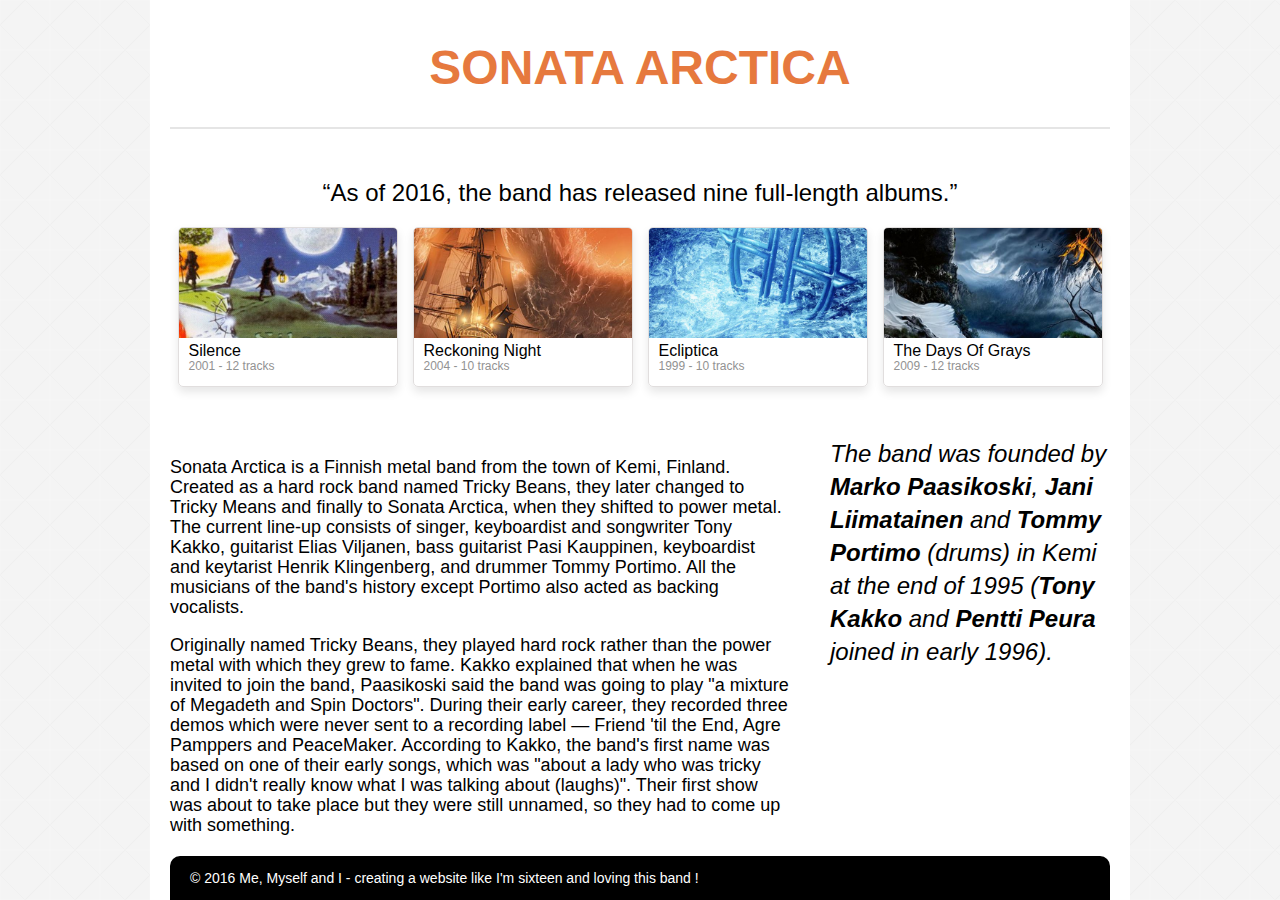
<file: index.html>
<!DOCTYPE html>
<html>
  <head>
    <meta charset="utf-8">
    <meta name="viewport" content="width=device-width, initial-scale=1.0">
    <link rel="stylesheet" href="css/normalize.css">
    <link rel="stylesheet" href="css/base.css">
    <link rel="stylesheet" href="css/style.css">
    <title>SONATA ARCTICA - PAGE D'ACCUEIL</title>
  </head>
  <body>
    <div class="page">
      <header>
        <h1>SONATA ARCTICA</h1>
        <hr>
        <q>As of 2016, the band has released nine full-length albums.</q>
      </header>
      <div class="nav-principal">
        <a href="albums/01.html">
          <img src="images/Cards/thumb-silence.jpg" alt="Silence"/>
          <p class="titre-album">Silence</p>
          <p class="annee">2001 - 12 tracks</p>
        </a>

        <a href="albums/02.html">
          <img src="images/Cards/thumb-reckoning.jpg" alt="Reckoning Night"/>
          <p class="titre-album">Reckoning Night</p>
          <p class="annee">2004 - 10 tracks</p>
        </a>
        <a href="albums/03.html">
          <img src="images/Cards/thumb-ecliptica.jpg" alt="Ecliptica"/>
          <p class="titre-album">Ecliptica</p>
          <p class="annee">1999 - 10 tracks</p>
        </a>
        <a href="albums/04.html">
          <img src="images/Cards/thumb-days.jpg" alt="The Days of Grays"/>
          <p class="titre-album">The Days Of Grays</p>
          <p class="annee">2009 - 12 tracks</p>
        </a>
      </div>
      <main role="main">
        <aside>The band was founded by <span class="performer">Marko Paasikoski</span>, <span class="performer">Jani Liimatainen</span> and <span class="performer">Tommy Portimo</span> (drums) in Kemi at the end of 1995 (<span class="performer">Tony Kakko</span> and <span class="performer">Pentti Peura</span> joined in early 1996).
        </aside>
        <div class="description">
          <p>Sonata Arctica is a Finnish metal band from the town of Kemi, Finland. Created as a hard rock band named Tricky Beans, they later changed to Tricky Means and finally to Sonata Arctica, when they shifted to power metal. The current line-up consists
            of singer, keyboardist and songwriter Tony Kakko, guitarist Elias Viljanen, bass guitarist Pasi Kauppinen, keyboardist and keytarist Henrik Klingenberg, and drummer Tommy Portimo. All the musicians of the band's history except Portimo also acted as
            backing vocalists.
          </p>
          <p>Originally named Tricky Beans, they played hard rock rather than the power metal with which they grew to fame. Kakko explained that when he was invited to join the band, Paasikoski said the band was going to play "a mixture of Megadeth and Spin
            Doctors". During their early career, they recorded three demos which were never sent to a recording label — Friend 'til the End, Agre Pamppers and PeaceMaker. According to Kakko, the band's first name was based on one of their early songs, which was
            "about a lady who was tricky and I didn't really know what I was talking about (laughs)". Their first show was about to take place but they were still unnamed, so they had to come up with something.
          </p>
        </div>
      </main>
      <footer>
        <p>© 2016 Me, Myself and I - creating a website like I'm sixteen and loving this band !</p>
      </footer>
    </div>
  </body>
</html>
</file>
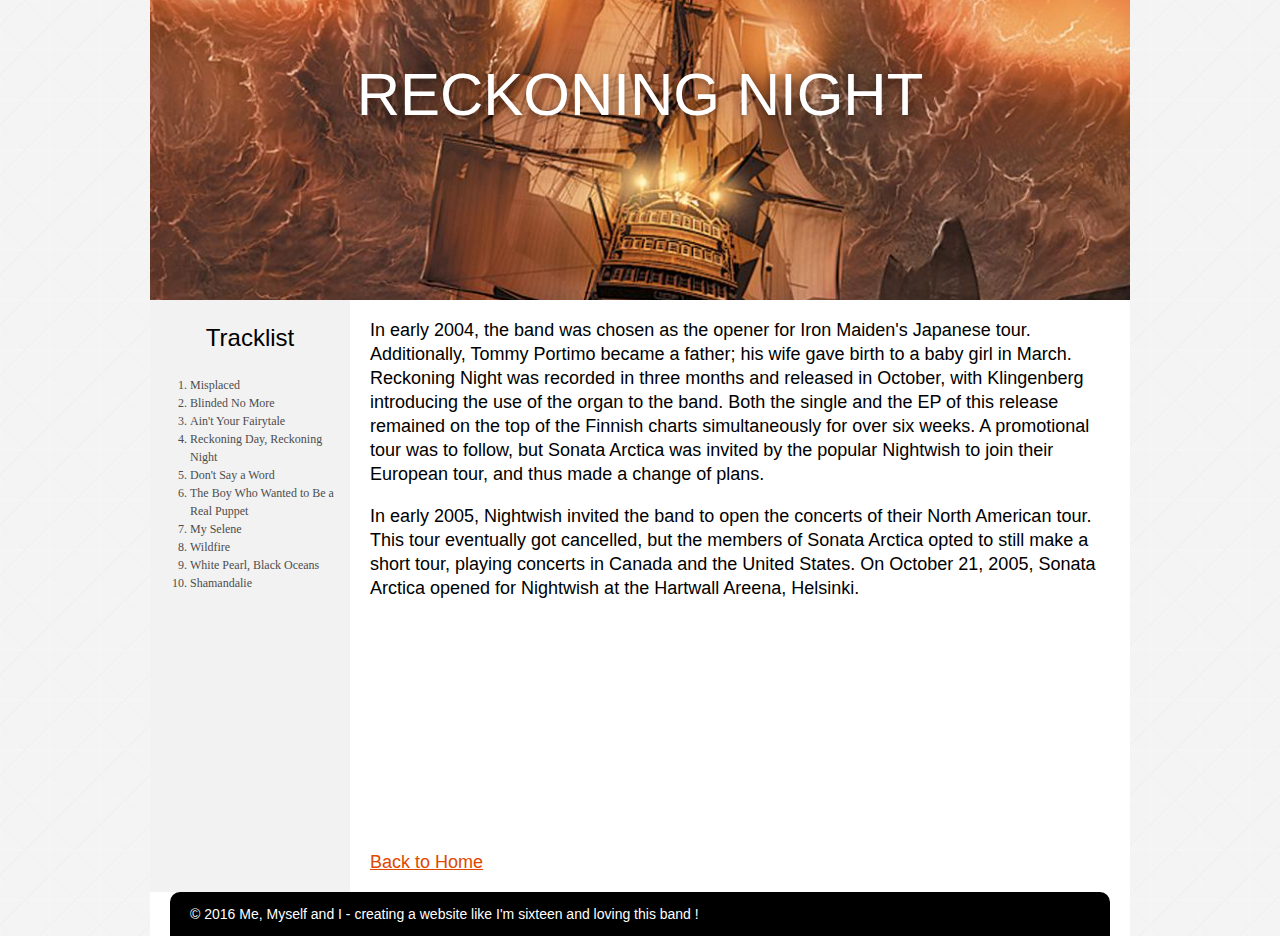
<file: albums/02.html>
<!DOCTYPE html>
<html>
  <head>
    <meta charset="utf-8">
    <meta name="viewport" content="width=device-width, initial-scale=1.0">
    <link rel="stylesheet" href="../css/normalize.css">
    <link rel="stylesheet" href="../css/base.css">
    <link rel="stylesheet" href="../css/style.css">
    <title>SONATA ARCTICA - Album - Reckoning Night</title>
  </head>
  <body>
    <div class="page2">
      <div class="banniere"><p class="titre">RECKONING NIGHT</p></div>
        <div class="content">
        <div class="liste-titre">
          <p>Tracklist</p>
          <ol>
           <li>Misplaced</li>
           <li>Blinded No More</li>
           <li>Ain't Your Fairytale</li>
           <li>Reckoning Day, Reckoning  Night</li>
            <li>Don't Say a Word</li>
            <li>The Boy Who Wanted to Be a Real Puppet</li>
            <li>My Selene</li>
            <li>Wildfire</li>
            <li>White Pearl, Black Oceans</li>
            <li>Shamandalie</li>
          </ol>
        </div>
         <div class="description-album">
            <p>In early 2004, the band was chosen as the opener for Iron Maiden's Japanese tour. Additionally, Tommy Portimo became a father; his wife gave birth to a baby girl in March. Reckoning Night was recorded in three months and released in October, with Klingenberg introducing the use of the organ to the band. Both the single and the EP of this release remained on the top of the Finnish charts simultaneously for over six weeks. A promotional tour was to follow, but Sonata Arctica was invited by the popular Nightwish to join their European tour, and thus made a change of plans.</p>
            <p>In early 2005, Nightwish invited the band to open the concerts of their North American tour. This tour eventually got cancelled, but the members of Sonata Arctica opted to still make a short tour, playing concerts in Canada and the United States. On October 21, 2005, Sonata Arctica opened for Nightwish at the Hartwall Areena, Helsinki.</p>
               <iframe width="380" height="150" src="https://www.youtube.com/embed/LMLHwjZpCjQ" frameborder="0" allowfullscreen></iframe>
            <p><a href="../index.html">Back to Home</a></p>
         </div>
      </div>
      <footer>
        <p>© 2016 Me, Myself and I - creating a website like I'm sixteen and loving this band !</p>
      </footer>
    </div>
  </body>
</html>
</file>
<file: css/base.css>
html {
  box-sizing: border-box;
  font-size:12px;
  font-family: "Calibri", Verdana, sans-serif;
}

*,
*::after,
*::before {
  box-sizing: inherit;
}

body,
html {
  height: 100%;
  margin: 0 auto;
}

body {
  background-image: url("../images/pattern.png");
}
</file>
<file: css/style.css>
/*---------------------page principale--------------------------------*/

header, .description, .nav-principal, footer{     /*marges de la page*/
  margin-right:20px;
  margin-left:20px;
  margin-top:20px;
}




h1 {                            /* titre de la page*/
  color: #E6793E;
  text-align: center;
  font-size: 48px;
  margin-top:20px;
}

hr {                            /* ligne sous le titre*/
  opacity: 0.25;
  background-image: linear-gradient(-90deg, rgba(0,0,0,0.00) 0%, #000000 50%, rgba(0,0,0,0.00) 100%);
  border: 1px solid #979797;
  margin-bottom:50px;
}

.page {                       /* flex de la page - titre/nav/contenu */
  position:relative;
  min-height: 100%;
  background: white;
  width: 980px;
  margin: 0 auto;
  display: flex;
  flex-direction: column;
}


.page q {                 /*texte sous la ligne */
  display: block;
  text-align: center;
  font-size:24px;
}

.nav-principal {            /* menu de navigation*/
  display: flex;
  justify-content: space-between;
  margin-bottom: 50px;
}
  
  .nav-principal a {            /* liens vers les albums */
   border: 1px solid #E1DEDE;
   border-radius: 5px;
   width: 220px;
   height: 160px;
   text-decoration: none;
   box-shadow: 0px 5px 10px 0px rgba(0,0,0,0.10);
   margin:0 auto;
  }

  .nav-principal a:hover {              /*liens vers les albums - survol */
    transform:translate(10px,-10px);
    text-shadow: 0 0 10px #E6793E;
  }

  .nav-principal a img {        /*liens vers les albums - Images*/
   height: 110px;
   width: 218px;
   border-top-left-radius: 4px;
   border-top-right-radius: 4px;
  }

  .nav-principal a p {      /*liens vers les albums - format du texte sous les images */
   margin: 0;
   padding-left: 10px;
  }

  .titre-album {        /*liens vers les albums - texte sous les images (titre) */
  font-size: 16px;
  color: black;
  }

  .annee {              /*liens vers les albums - texte sous les images (année) */
  font-size: 12px;
  color: #929292;
  }

main aside {          /*contenu - bloc de texte sur la droite*/
  display: float;
  float: right;
  font-style: italic;
  font-size: 24px;
  line-height: 33px;
  width:300px;
  padding-right:20px;
}

.performer {            /*contenu - bloc de texte sur la droite (noms en gras)*/
  font-weight:bold;
}

.description {      /*contenu - bloc de texte sur la gauche*/
  width:620px;
  line-height: 20px;
  font-size:18px;
}

footer {                /*pied de page */
  margin-top: auto;
  background: black;
  color: white;
  border-radius: 10px 10px 0 0;
  font-size:14px;  
  padding-left: 20px;
}



/*page principale - format mobile*/

@media (max-width:800px) {

  .nav-principal {
    flex-direction:column;
    height:700px;
 
      margin-right:auto;
      margin-left:auto;
  }



  aside {
    display:none;
    margin:0;
  }

  .page {
      width:300px;
  }

  .description {
      width:260px;
  }

}


/*----------------------- page album 2----------------------------------*/

.page2 {              /* flex de la page */
  min-height: 100%;
  background: white;
  width: 980px;
  margin: 0 auto;
  display: flex;
  flex-direction: column;
}


.banniere {       /* bannière en haut de la page */
  width:980px;
  height:300px;
  overflow:hidden;
  background-image: url("../images/Cards/reckoning.jpg");
  background-size: cover;
  background-repeat: no-repeat;
  background-position: 50% 65%;
}

.titre {          /* texte en haut de la page (dans la bannière) */
  font-size: 60px;
  color: #FFFFFF;
  text-shadow: 0px 2px 10px rgba(0,0,0,0.50);
  text-align: center;
}

.content {              /* flex du contenu*/
  display:flex;
}

  .liste-titre {               /*fond des titres à gauche */
    background: #F2F2F2;
  }

  .liste-titre ol {           /* style liste ordonnée des titres de chansons*/
    font-family: "Consolas";
    font-size: 12px;
    color: #4D4D4D;
    line-height: 18px;
    width:200px;

  }

  .liste-titre p {      /*format du mot "tracklist" */
    font-size: 24px;
    text-align:center;
  }

  .description-album {      /*format du contenu de droite*/
    font-size: 18px;
    line-height: 24px;
    padding-right:20px;
    padding-left:20px;

  }

  iframe {                /* fenetre de la video */
    display:block;
    text-align: center;
    margin: 50px auto; 
    width:360px;
  }

  .description-album a {   /* format du lien de retour page principale */
    font-size: 18px;
    color: #DE4900;
  }

  /*format mobile*/

@media (max-width:800px) {

  .page2 {
    width:400px;
  }

  .content {
    flex-direction:column;

   }

  .liste-titre {
    order:2;
  }

  .banniere {
  width:400px;
  height:400px;
  }

  .titre {
    visibility: hidden;
  }

}

@media (max-width:400px) {

  .page2 {
    width:300px;
  }

  .banniere {
  width:300px;
  height:300px;
  }

  iframe {
    width:260px;
  }
}
</file>
